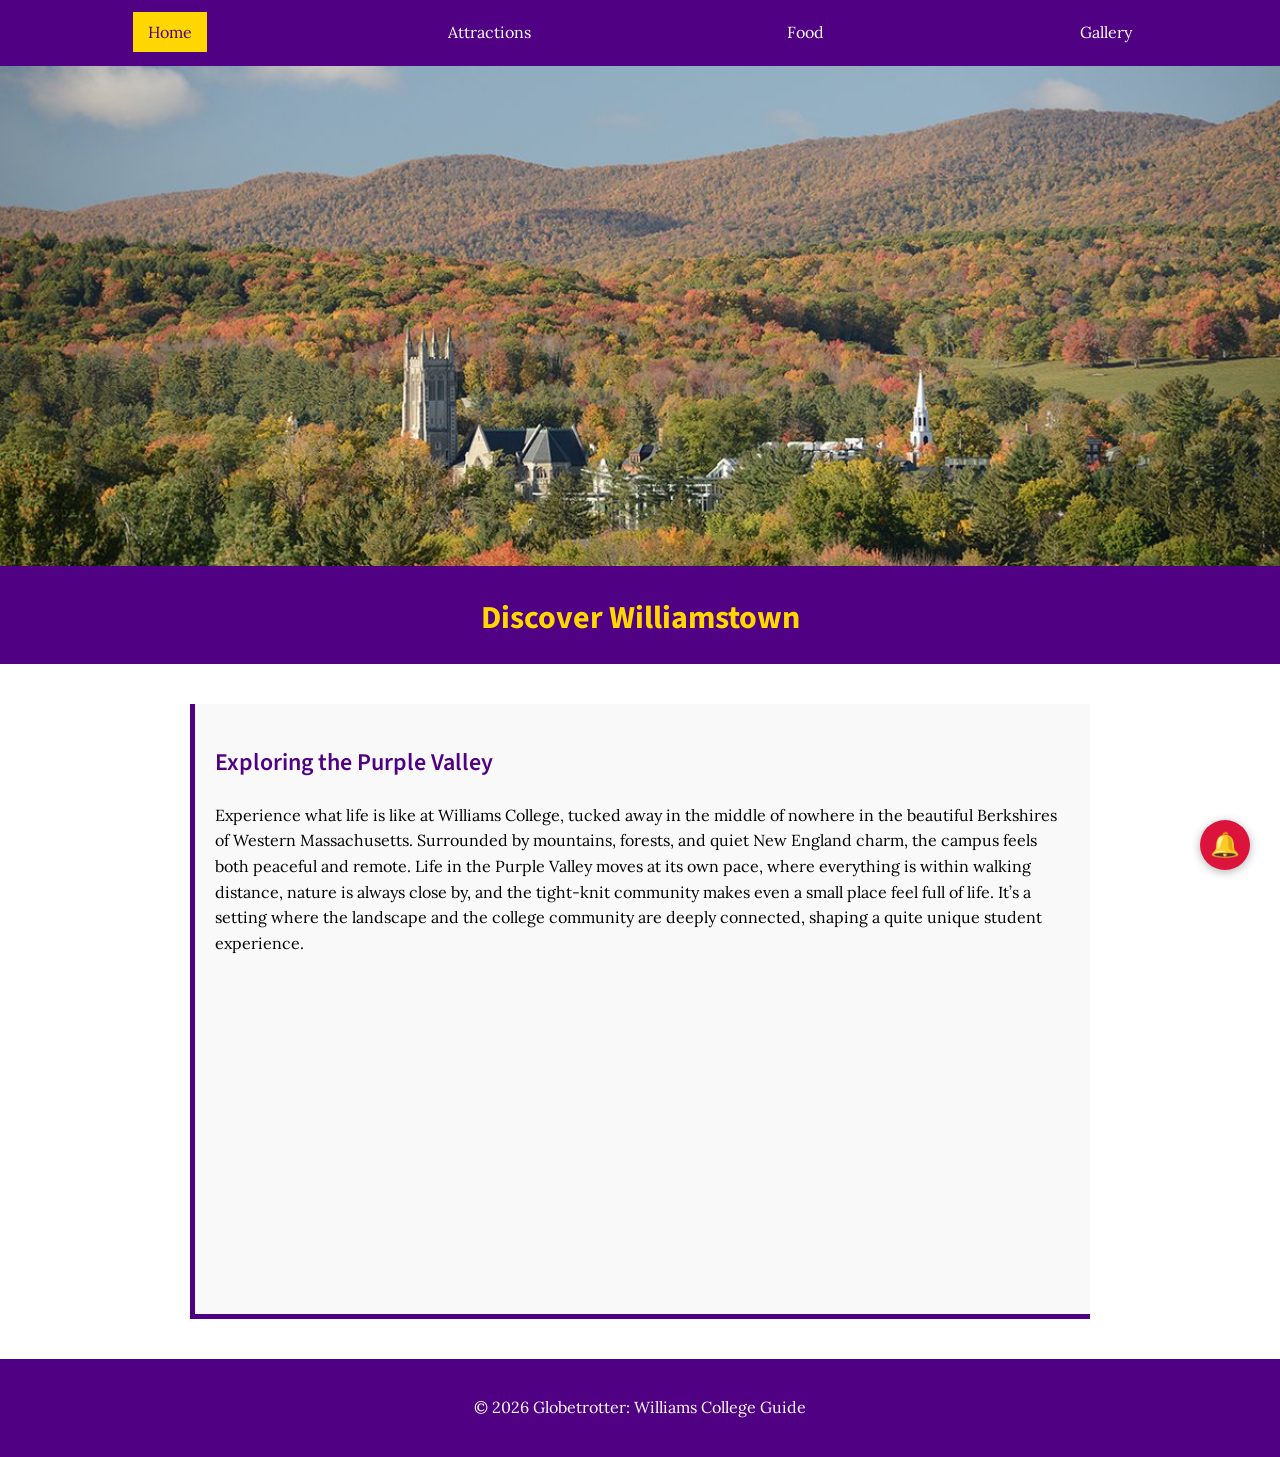
<file: index.html>
<!DOCTYPE html>
<html lang="en">
<head>
    <meta charset="UTF-8">
    <meta name="viewport" content="width=device-width, initial-scale=1.0">
    <title>Globetrotter: Williams College & The Purple Valley</title>
    <link rel="stylesheet" href="williams-colors.css">
</head>
<body>
    <header>
        <nav>
            <ul>
                <li><a href="index.html" class="active">Home</a></li>
                <li><a href="attractions.html">Attractions</a></li>
                <li><a href="food.html">Food</a></li>
                <li><a href="photo.html">Gallery</a></li>
            </ul>
        </nav>
        <img src="website_images/header_image.png" alt="Williamstown Header" class="header-image">
        <div class="header-container">
            <h1>Discover Williamstown</h1>
        </div>
    </header>

    <main>
        <section class="hero">
            <h2>Exploring the Purple Valley </h2>
            <p>Experience what life is like at Williams College, tucked away in the middle of nowhere in the beautiful Berkshires of Western Massachusetts. Surrounded by mountains, forests, and quiet New England charm, the campus feels both peaceful and remote. Life in the Purple Valley moves at its own pace, where everything is within walking distance, nature is always close by, and the tight-knit community makes even a small place feel full of life. It’s a setting where the landscape and the college community are deeply connected, shaping a quite unique student experience. </p>

            <div class="map-container">
                <iframe src="https://www.google.com/maps/embed?pb=!1m18!1m12!1m3!1d23637.779850436785!2d-73.21574994999999!3d42.712468599999996!2m3!1f0!2f0!3f0!3m2!1i1024!2i768!4f13.1!3m3!1m2!1s0x89e0bc663e026639%3A0x29f26c4b0c66f4e!2sWilliams%20College!5e0!3m2!1sen!2sus!4v1234567890123!5m2!1sen!2sus"
                        width="600"
                        height="450"
                        style="border:0;"
                        allowfullscreen=""
                        loading="lazy">
                </iframe>
            </div>
        </section>
    </main>

    <footer>
        <p>&copy; 2026 Globetrotter: Williams College Guide</p>
    </footer>

    <!-- Newsletter Alert Button -->
    <div class="newsletter-alert">
        <button class="alert-button" onclick="openModal()">🔔</button>
    </div>

    <!-- Newsletter Modal -->
    <div class="modal" id="newsletterModal" onclick="closeModal(event)">
        <div class="modal-content" onclick="event.stopPropagation()">
            <h2>Travel Newsletter</h2>
            <p>Sign up for alerts about Williamstown and the Purple Valley!</p>
            <form onsubmit="handleSubmit(event)">
                <input type="text" placeholder="Name" required>
                <input type="email" placeholder="Email" required>
                <button type="submit" class="submit-btn">Sign Up</button>
                <button type="button" class="close-btn" onclick="closeModal()">Close</button>
            </form>
        </div>
    </div>

    <script>
        window.openModal = function() {
            document.getElementById('newsletterModal').classList.add('active');
        }

        window.closeModal = function(event) {
            if (!event || event.target.id === 'newsletterModal') {
                document.getElementById('newsletterModal').classList.remove('active');
            }
        }

        window.handleSubmit = function(event) {
            event.preventDefault();
            alert('Thank you for signing up!');
            closeModal();
        }
    </script>
</body>
</html>
</file>
<file: williams-colors.css>
/* Williams College Color Scheme: Royal Purple, White, and Gold */

/* Import Google Fonts similar to Williams College's typography */
@import url('https://fonts.googleapis.com/css2?family=Lora:ital,wght@0,400;0,500;0,600;0,700;1,400;1,500;1,600;1,700&family=Source+Sans+3:ital,wght@0,300;0,400;0,600;0,700;1,300;1,400;1,600;1,700&display=swap');

/* Set overall page background and text color */
body {
    background-color: white;
    font-family: "Lora", Georgia, "Times New Roman", serif;
    margin: 0;
    font-size: 16px;
    line-height: 1.6;
    min-height: 100vh;
    display: flex;
    flex-direction: column;
    /* border: solid;
    border-color: red; */
}

/* Header styling with purple background */
header {
    background-color: #500082;
    color: white;
    padding: 0px;

    /* border: solid;
    border-color: red; */
}

/* Main heading style */
h1 {
    font-family: "Source Sans 3", "Helvetica Neue", Arial, sans-serif;
    color: #FFD700;
    text-align: center;
    margin: 20px 0;
    font-weight: 700;
}

/* Section headings */
h2 {
    font-family: "Source Sans 3", "Helvetica Neue", Arial, sans-serif;
    color: #500082;
    margin: 20px 0;
    font-weight: 600;
}

/* Navigation menu - using Flexbox */
nav ul {
    display: flex;
    justify-content: space-around;
    list-style: none;
    padding: 20px;
    margin: 0;

    /* border: solid;
    border-color: red; */
}

nav li {
    margin: 0;
}

nav a {
    color: white;
    text-decoration: none;
    padding: 10px 15px;
}

nav a:hover {
    background-color: #FFD700;
    color: #500082;
}

nav a.active {
    background-color: #FFD700;
    color: #500082;
}

/* Header image */
.header-image {
    width: 100%;
    max-height: 500px;
    object-fit: cover;
}

/* Main content area */
main {
    max-width: 900px;
    margin: 0 auto;
    padding: 40px 20px;
    flex: 1;

    /* border: solid;
    border-color: blue; */
}

/* Hero section */
.hero {
    padding: 20px;
    background-color: #f9f9f9;
    border-left: 5px solid #500082;
    border-bottom: 5px solid #500082;
}

.hero p {
    line-height: 1.6;

}

/* Map container */
.map-container {
    margin-top: 30px;
    text-align: center;
}

.map-container iframe {
    width: 100%;
    max-width: 600px;
    height: 450px;
    border: 3px solid #500082;
}

/* Subheadings (h3, h4, etc.) */
h3, h4, h5, h6 {
    font-family: "Source Sans 3", "Helvetica Neue", Arial, sans-serif;
    font-weight: 600;
}

/* Footer styling */
footer {
    background-color: #500082;
    color: white;
    text-align: center;
    padding: 20px;
    margin-top: auto;
}

/* Attractions grid - using Flexbox */
.attractions-grid {
    display: flex;
    flex-wrap: wrap;
    gap: 20px;
    justify-content: center;
}

.attraction {
    flex: 1 1 300px;
    max-width: 400px;
    padding: 20px;
    background-color: #f9f9f9;
    border-left: 5px solid #500082;
    border-bottom: 5px solid #500082;
}

.attraction img {
    width: 100%;
    height: 250px;
    object-fit: cover;
    margin: 10px 0;
}

.attraction h3 {
    color: #500082;
    margin-top: 0;
}

/* Food/Restaurant section - using Flexbox */
.restaurants-grid {
    display: flex;
    flex-direction: column;
    gap: 20px;
    max-width: 700px;
    margin: 0 auto;
}

.restaurant {
    padding: 20px;
    background-color: #f9f9f9;
    border-left: 5px solid #500082;
    border-bottom: 5px solid #500082;

}

.restaurant h3 {
    color: #500082;
    margin-top: 0;
}

.restaurant address {
    font-style: normal;
    color: #666;
    margin: 5px 0;
}

.website-button {
    display: inline-block;
    margin-top: 10px;
    padding: 8px 15px;
    background-color: #500082;
    color: white;
    text-decoration: none;
}

.website-button:hover {
    background-color: #FFD700;
    color: #500082;
}

/* Gallery - using Flexbox */
.gallery {
    display: flex;
    flex-wrap: wrap;
    gap: 20px;
    justify-content: center;
}

.gallery figure {
    flex: 1 1 400px;
    max-width: 450px;
    margin: 0;
    padding: 15px;
    background-color: #f9f9f9;
    border-left: 5px solid #500082;
    border-bottom: 5px solid #500082;
}

.gallery img {
    width: 100%;
    height: 300px;
    object-fit: cover;
}

.gallery figcaption {
    margin-top: 10px;
    color: #333;
    font-size: 14px;
    line-height: 1.4;
}

/* Page header section */
.page-header {
    text-align: center;
    margin-bottom: 30px;
}

/* Newsletter Alert Button */
.newsletter-alert {
    position: fixed;
    bottom: 30px;
    right: 30px;
    z-index: 1000;
}

.alert-button {
    width: 50px;
    height: 50px;
    border-radius: 50%;
    background-color: #DC143C;
    border: none;
    cursor: pointer;
    font-size: 24px;
    color: white;
    box-shadow: 0 2px 10px rgba(0, 0, 0, 0.3);
    animation: flash 1.5s infinite;
}

.alert-button:hover {
    animation: none;
    transform: scale(1.1);
}

@keyframes flash {
    0%, 100% { opacity: 1; }
    50% { opacity: 0.5; }
}

/* Modal */
.modal {
    display: none;
    position: fixed;
    top: 0;
    left: 0;
    width: 100%;
    height: 100%;
    background: rgba(0, 0, 0, 0.6);
    z-index: 2000;
}

.modal.active {
    display: flex;
    justify-content: center;
    align-items: center;
}

.modal-content {
    background: white;
    padding: 30px;
    border-radius: 8px;
    max-width: 400px;
    width: 90%;
    box-shadow: 0 4px 20px rgba(0, 0, 0, 0.3);
}

.modal-content h2 {
    margin-top: 0;
    color: #500082;
}

.modal-content input {
    width: 100%;
    padding: 10px;
    margin: 10px 0;
    border: 2px solid #ddd;
    border-radius: 4px;
    box-sizing: border-box;
    font-size: 16px;
}

.modal-content input:focus {
    outline: none;
    border-color: #500082;
}

.modal-content button {
    width: 100%;
    padding: 12px;
    margin-top: 10px;
    border: none;
    border-radius: 4px;
    cursor: pointer;
    font-weight: 600;
    font-size: 16px;
}

.submit-btn {
    background-color: #500082;
    color: white;
}

.submit-btn:hover {
    background-color: #FFD700;
    color: #500082;
}

.close-btn {
    background-color: #ddd;
    color: #333;
}

.close-btn:hover {
    background-color: #ccc;
}

/* Media Queries */

/* Mobile: 320px and up (default styles above work for mobile) */
@media (min-width: 320px) {
    /* Nav bar with minimal spacing on mobile */
    nav ul {
        padding: 20px 5px;
        justify-content: space-between;
    }

    /* Single column for attractions on mobile */
    .attractions-grid {
        flex-direction: column;
    }

    .attraction {
        max-width: 100%;
    }

    /* Single column for gallery on mobile */
    .gallery {
        flex-direction: column;
    }

    .gallery figure {
        max-width: 100%;
    }

    /* Smaller map height on mobile */
    .map-container iframe {
        height: 300px;
    }
}

/* Tablet: 768px and up */
@media (min-width: 768px) {
    /* Nav bar with more spacing */
    nav ul {
        padding: 20px 40px;
    }

    /* Attractions can show 2 per row */
    .attractions-grid {
        flex-direction: row;
    }

    /* Gallery can show 2 per row */
    .gallery {
        flex-direction: row;
    }
}

/* Desktop: 1024px and up */
@media (min-width: 1024px) {
    /* Nav bar with full spacing */
    nav ul {
        padding: 20px;
        justify-content: space-around;
    }

    /* Attractions show 3 per row (2 rows total for 6 items) */
    .attractions-grid {
        justify-content: center;
    }

    .attraction {
        flex: 1 1 300px;
    }

    /* Gallery shows 2x2 grid (4 images) */
    .gallery {
        justify-content: center;
    }

    .gallery figure {
        flex: 1 1 400px;
    }
}
</file>
